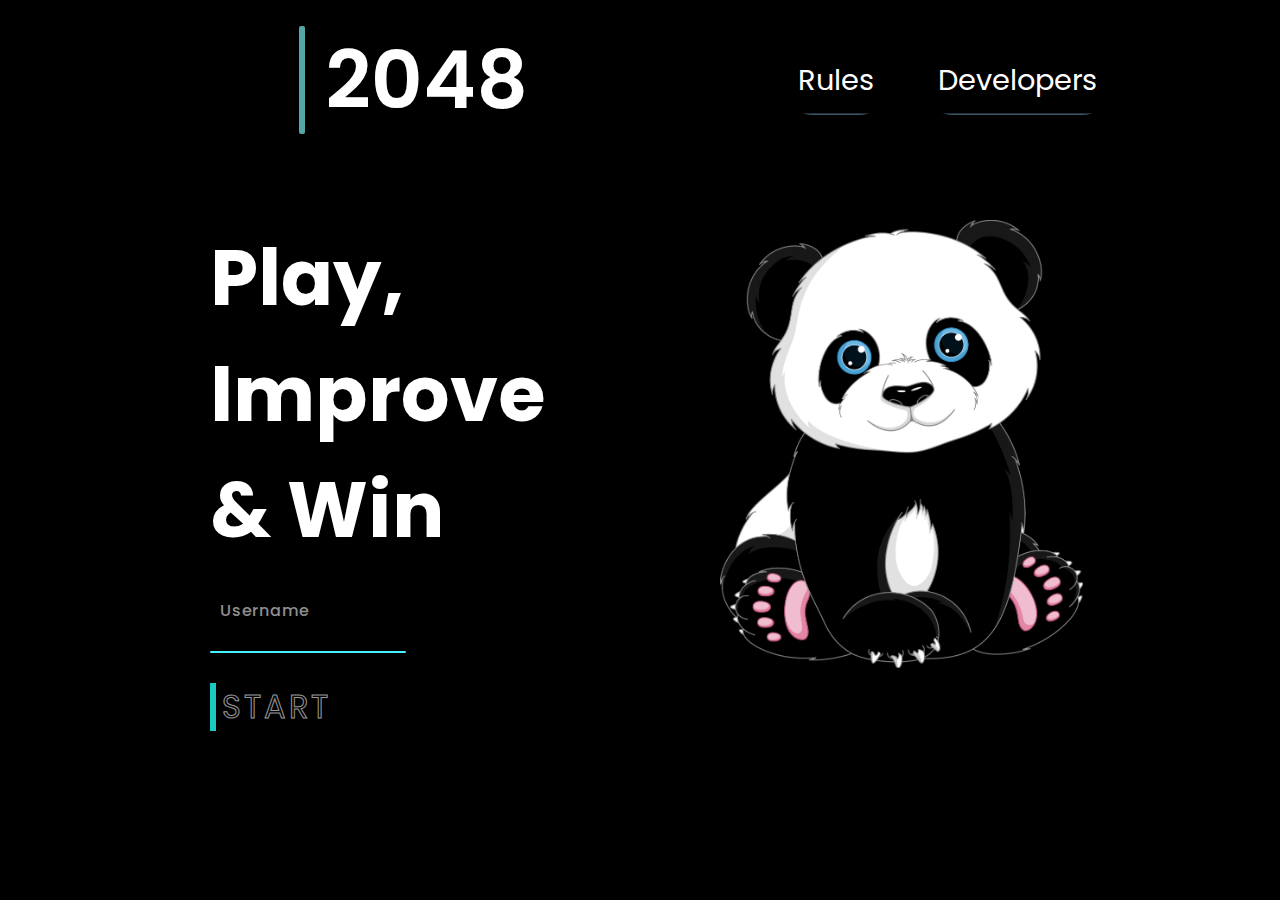
<file: index.html>
<!DOCTYPE html>
<html lang="en">
  <head>
    <meta charset="UTF-8" />
    <meta name="viewport" content="width=device-width, initial-scale=1.0" />
    <title>2048</title>
    <link rel="stylesheet" href="./css/landing.css" />
    <link
      rel="apple-touch-icon"
      sizes="180x180"
      href="./images/apple-touch-icon.png"
    />
    <link
      rel="icon"
      type="image/png"
      sizes="32x32"
      href="./images/favicon-32x32.png"
    />
    <link
      rel="icon"
      type="image/png"
      sizes="16x16"
      href="./images/favicon-16x16.png"
    />
    <link rel="manifest" href="./images/site.webmanifest" />
  </head>
  <body>
    <navbar class="nav-section">
      <div class="logo-container">
        <div class="logo">
          <div class="loader">
            <div class="cell d-0"></div>
            <div class="cell d-1"></div>
            <div class="cell d-2"></div>

            <div class="cell d-1"></div>
            <div class="cell d-2"></div>

            <div class="cell d-2"></div>
            <div class="cell d-3"></div>

            <div class="cell d-3"></div>
            <div class="cell d-4"></div>
          </div>
        </div>
        <div class="vl"></div>
        <div class="game-name">2048</div>
      </div>

      <div class="nav-list">
        <ul>
          <li><a href="./rules.html">Rules</a></li>
          <li><a href="./developers.html">Developers</a></li>
        </ul>
      </div>
    </navbar>
    <div class="hero-section">
      <div class="left-info">
        <h1 class="main-text">Play,</h1>
        <h1 class="main-text">Improve</h1>
        <h1 class="main-text">& Win</h1>
        <div class="inputbox">
          <input required="required" type="text" id="UserName" />
          <span>Username</span>
          <i></i>
        </div>
        <div class="buttons">
          <button
            id="start-btn"
            class="button"
            data-text="Awesome"
            onclick="mySave()"
          >
            <span class="actual-text">&nbsp;START&nbsp;</span>
            <span aria-hidden="true" class="hover-text"
              >&nbsp;<a
                href="./game-play.html"
                style="text-decoration: none; color: cyan"
                >START</a
              >&nbsp;</span
            >
          </button>
        </div>
      </div>
      <div class="right-info">
        <img src="./images/game-avatar.png" alt="" class="game-avatar" />
      </div>
    </div>
    <script>
      function mySave() {
        var myContent = document.getElementById("UserName").value;
        localStorage.setItem("myContent", myContent);
      }
    </script>
  </body>
</html>
</file>
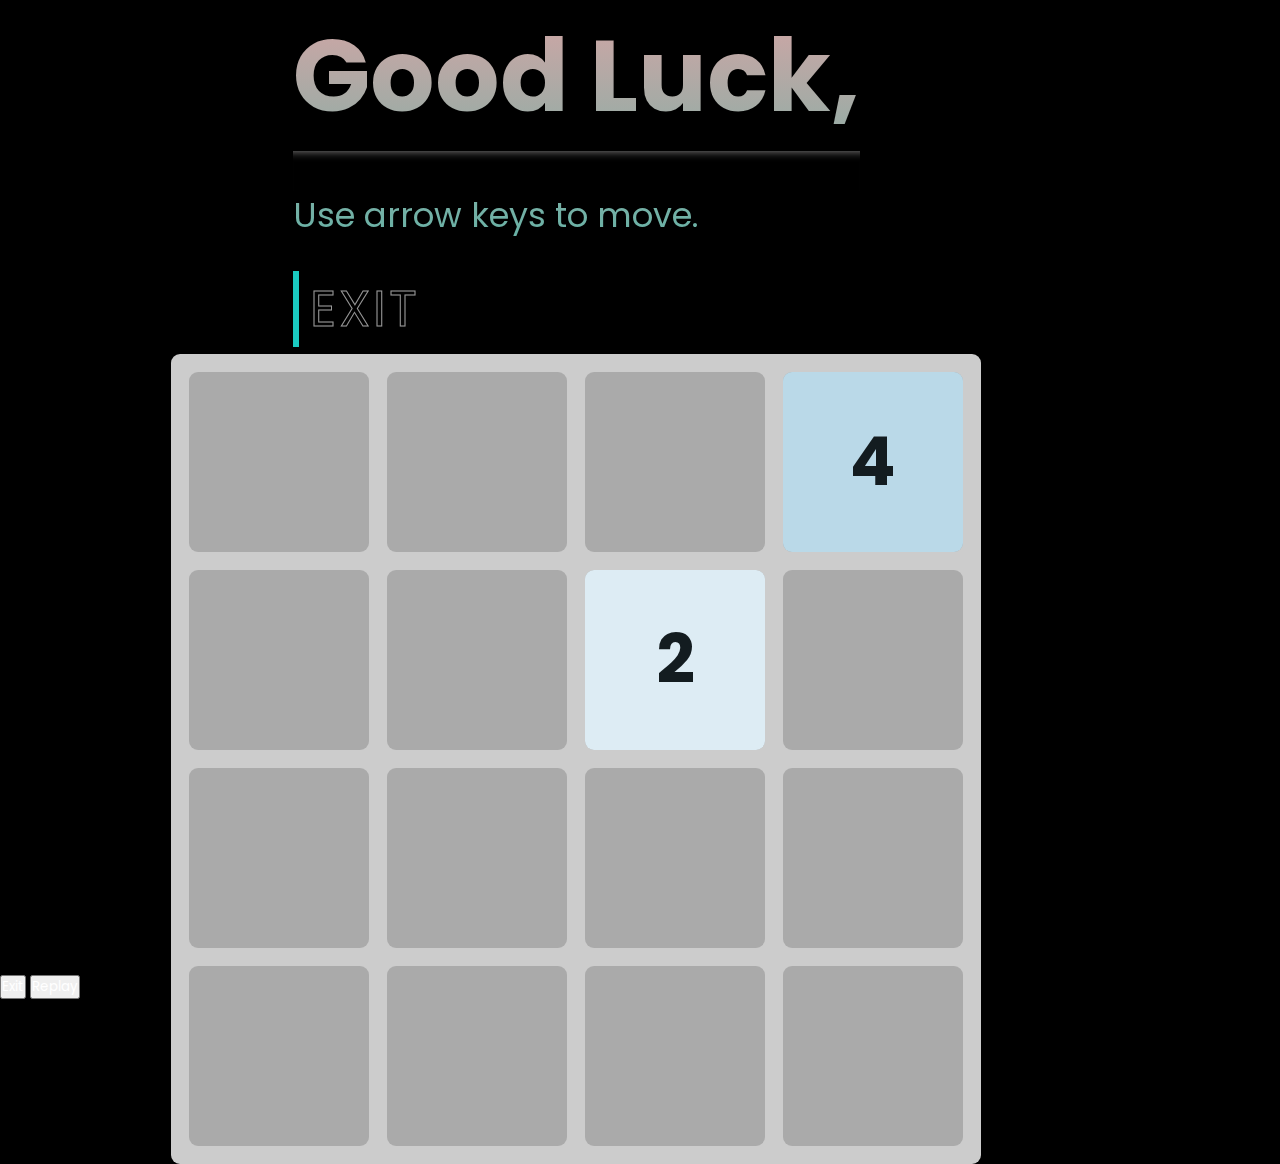
<file: game-play.html>
<!DOCTYPE html>
<html lang="en">
  <head>
    <meta charset="UTF-8" />
    <meta http-equiv="X-UA-Compatible" content="IE=edge" />
    <meta name="viewport" content="width=device-width, initial-scale=1.0" />
    <title>2048 | Play</title>
    <link rel="stylesheet" href="./css/game-play.css" />
    <script src="./js-scripts/gaming.js" type="module"></script>
    <link
      rel="apple-touch-icon"
      sizes="180x180"
      href="./images/apple-touch-icon.png"
    />
    <link
      rel="icon"
      type="image/png"
      sizes="32x32"
      href="./images/favicon-32x32.png"
    />
    <link
      rel="icon"
      type="image/png"
      sizes="16x16"
      href="./images/favicon-16x16.png"
    />
    <link rel="manifest" href="./images/site.webmanifest" />
  </head>
  <body>
    <div class="container">
      <div class="game-info">
        <h2 class="main-text">Good Luck,</h2>
        <h4 class="main-text" id="username">Carter</h4>
        <div class="hl"></div>
        <div class="rule-info">Use arrow keys to move.</div>
        <div class="buttons">
          <button class="button" data-text="Awesome">
            <span class="actual-text">&nbsp;EXIT&nbsp;</span>
            <span aria-hidden="true" class="hover-text"
              >&nbsp;<a
                href="./index.html"
                style="text-decoration: none; color: cyan"
                >EXIT</a
              >&nbsp;</span
            >
          </button>
        </div>
      </div>
      <div id="game-board"></div>
    </div>

    <!-- exit card -->

    <div class="exit-box" id="card-container">
      <div class="card">
        <div class="wrapper">
          <div class="banner-image"></div>
          <h1>You Lose</h1>
          <p>Better luck next time</p>
        </div>
        <div class="button-wrapper">
          <button class="btn fill">
            <a href="./index.html" style="text-decoration: none; color: white"
              >Exit</a
            >
          </button>
          <button class="btn fill">
            <a
              href="./game-play.html"
              style="text-decoration: none; color: white"
              >Replay</a
            >
          </button>
        </div>
      </div>
    </div>
  </body>
</html>
</file>
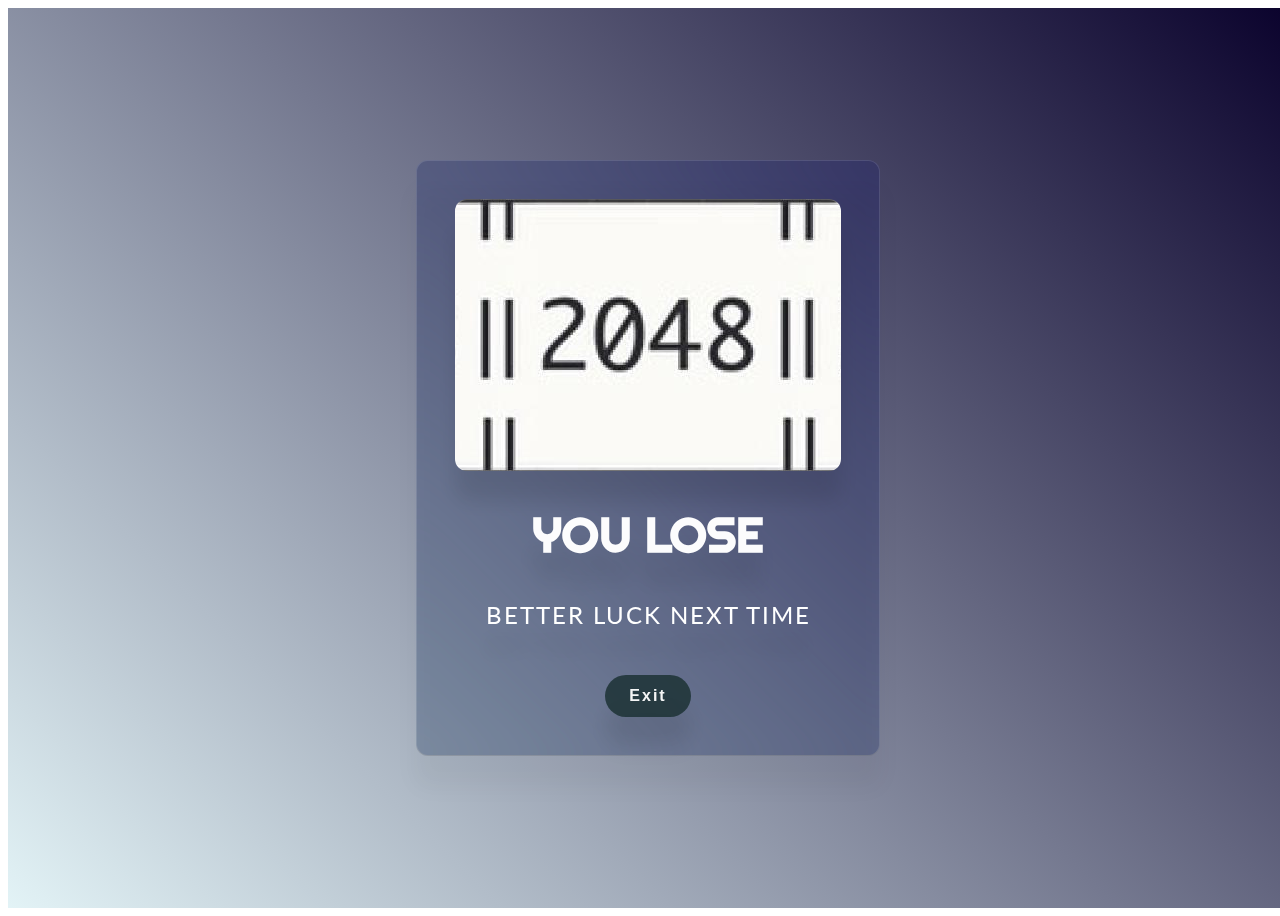
<file: temp.html>
<!DOCTYPE html>
<html>
  <head>
    <style>
      @import url("https://fonts.googleapis.com/css2?family=Righteous&display=swap");
      @import url("https://fonts.googleapis.com/css2?family=Lato:wght@300&display=swap");

      .card-container {
        background: rgba(0, 213, 255, 0.45);
        background: linear-gradient(
          45deg,
          rgba(86, 184, 203, 0.169) 0%,
          rgba(11, 3, 45, 1) 100%
        );
        background-size: cover;
        background-position: center;
        display: flex;
        align-items: center;
        justify-content: center;
        height: 100vh;
        width: 100vw;
        /* display: none; */
      }

      .card {
        backdrop-filter: blur(16px) saturate(180%);
        -webkit-backdrop-filter: blur(16px) saturate(180%);
        background-color: rgba(17, 25, 40, 0.25);
        border-radius: 12px;
        border: 1px solid rgba(255, 255, 255, 0.125);
        padding: 38px;
        filter: drop-shadow(0 30px 10px rgba(0, 0, 0, 0.125));
        display: flex;
        flex-direction: column;
        align-items: center;
        justify-content: center;
        text-align: center;
      }

      .wrapper {
        width: 100%;
        height: 100%;
      }

      .banner-image {
        background-image: url(./images/2048.jpg);
        background-position: center;
        background-size: auto;
        height: 30vh;
        width: 30vw;
        border-radius: 12px;
        border: 1px solid rgba(255, 255, 255, 0.255);
      }

      h1 {
        font-family: "Righteous", sans-serif;
        color: rgba(255, 255, 255, 0.98);
        text-transform: uppercase;
        font-size: 3rem;
      }

      p {
        color: #fff;
        font-family: "Lato", sans-serif;
        text-align: center;
        font-size: 1.5rem;
        line-height: 150%;
        letter-spacing: 2px;
        text-transform: uppercase;
      }

      .button-wrapper {
        margin-top: 18px;
      }

      .btn {
        border: none;
        padding: 12px 24px;
        border-radius: 24px;
        font-size: 1rem;
        letter-spacing: 2px;
        cursor: pointer;
      }

      .btn + .btn {
        margin-left: 10px;
      }

      .outline {
        background: transparent;
        color: rgba(0, 212, 255, 0.6);
        border: 1px solid rgba(10, 27, 31, 0.6);
        transition: all 0.3s ease;
      }

      .outline:hover {
        transform: scale(1.125);
        color: rgba(255, 255, 255, 0.9);
        border-color: rgba(255, 255, 255, 0.9);
        transition: all 0.3s ease;
      }

      .fill {
        background: rgba(32, 53, 57, 0.9);
        color: rgba(255, 255, 255, 0.95);
        filter: drop-shadow(0);
        font-weight: bold;
        transition: all 0.3s ease;
      }

      .fill:hover {
        transform: scale(1.125);
        border-color: rgba(255, 255, 255, 0.9);
        filter: drop-shadow(0 10px 5px rgba(0, 0, 0, 0.125));
        transition: all 0.3s ease;
      }
    </style>
  </head>
  <body>
    <div class="card-container">
      <div class="card">
        <div class="wrapper">
          <div class="banner-image"></div>
          <h1>You Lose</h1>
          <p>Better luck next time</p>
        </div>
        <div class="button-wrapper">
          <button class="btn fill" onclick="">Exit</button>
        </div>
      </div>
    </div>

    <script>
      function closeCard() {
        var card = document.getElementById("card-container");
        card.style.display = "block";
      }
    </script>
  </body>
</html>
</file>
<file: css/landing.css>
@import url("https://fonts.googleapis.com/css2?family=Edu+TAS+Beginner:wght@500&family=Poppins:wght@300&display=swap");
* {
  margin: 0;
  padding: 0;
  box-sizing: border-box;
  font-family: "Edu TAS Beginner", cursive;
  font-family: "Poppins", sans-serif;
}

body {
  display: flex;
  flex-direction: column;
  justify-content: center;
  align-items: center;
  color: white;
  background-color: black;
  overflow: hidden;
}

.nav-section {
  width: 80%;
  height: 20%;
  display: inline-flex;
  justify-content: space-between;
  margin: 10px 0 0 0;
}

.logo-container {
  display: flex;
  justify-content: center;
  align-items: center;
  padding: 10px;
}

.logo {
  width: auto;
  margin: 10px 0px 0 60px;
}

.loader {
  --cell-size: 25px;
  --cell-spacing: 1px;
  --cells: 3;
  --total-size: calc(
    var(--cells) * (var(--cell-size) + 2 * var(--cell-spacing))
  );
  display: flex;
  flex-wrap: wrap;
  width: var(--total-size);
  height: var(--total-size);
}

.cell {
  flex: 0 0 var(--cell-size);
  margin: var(--cell-spacing);
  background-color: transparent;
  box-sizing: border-box;
  border-radius: 4px;
  animation: 1.5s ripple ease infinite;
}

.cell.d-1 {
  animation-delay: 100ms;
}

.cell.d-2 {
  animation-delay: 200ms;
}

.cell.d-3 {
  animation-delay: 300ms;
}

.cell.d-4 {
  animation-delay: 400ms;
}

.cell:nth-child(1) {
  --cell-color: #00ff87;
}

.cell:nth-child(2) {
  --cell-color: #0cfd95;
}

.cell:nth-child(3) {
  --cell-color: #17fba2;
}

.cell:nth-child(4) {
  --cell-color: #23f9b2;
}

.cell:nth-child(5) {
  --cell-color: #30f7c3;
}

.cell:nth-child(6) {
  --cell-color: #3df5d4;
}

.cell:nth-child(7) {
  --cell-color: #45f4de;
}

.cell:nth-child(8) {
  --cell-color: #53f1f0;
}

.cell:nth-child(9) {
  --cell-color: #60efff;
}

@keyframes ripple {
  0% {
    background-color: transparent;
  }

  30% {
    background-color: var(--cell-color);
  }

  60% {
    background-color: transparent;
  }

  100% {
    background-color: transparent;
  }
}

.game-name {
  display: flex;
  justify-content: start;
  align-items: center;
  font-size: 500%;
  font-weight: 600;
  width: auto;
  color: white;
}

.vl {
  border-left: 6px solid rgba(100, 195, 195, 0.854);
  height: 90%;
  margin: 0 20px;
  border-radius: 2px;
}

.nav-list {
  display: flex;
  flex-flow: wrap;
  justify-content: right;
  align-items: center;
  padding: 10px;
  width: 60%;
}

.nav-list ul li {
  list-style-type: none;
  margin-right: 30px;
  display: inline;
  border-radius: 30px;
  font-size: 180%;
  padding: 15px;
  transform: translate(-50%, -50%);
  background-image: linear-gradient(
    rgba(86, 56, 119, 0.417),
    rgba(100, 195, 195, 0.582)
  );
  background-size: 100% 2px;
  background-repeat: no-repeat;
  background-position: 0% 100%;
  transition: background-size 0.7s, background-position 0.5s ease-in-out;
}

.nav-list ul li:hover {
  background-size: 100% 100%;
  background-position: 0% 100%;
  transition: background-position 0.7s, background-size 0.5s ease-in-out;
}

.nav-list ul li a {
  text-decoration: none;
  color: white;
}

.hero-section {
  margin: 20px 0;
  width: 75%;
  height: auto;
  display: flex;
  justify-content: space-between;
}

.left-info {
  width: 50%;
  height: auto;
  padding: 50px;
}

.left-info h1 {
  font-size: 6vw;
  transition: color 0.3s, transform 0.3s;
}

.left-info h1:hover {
  color: #45f3ff;
  transform: scale(1.05);
}

.left-info {
  animation: fadeIn ease 5s;
}
@keyframes fadeIn {
  0% {
    opacity: 0;
  }
  100% {
    opacity: 1;
  }
}

.inputbox {
  position: relative;
  padding: 10px;
  margin: 20px inherit;
  width: 196px;
}

.inputbox input {
  position: relative;
  width: 100%;
  padding: 20px 10px 10px;
  background: transparent;
  outline: none;
  box-shadow: none;
  border: none;
  color: #23242a;
  font-size: 1.5em;
  letter-spacing: 0.05em;
  transition: 0.5s;
  text-align: center;
  z-index: 10;
}

.inputbox span {
  position: absolute;
  left: 0;
  padding: 20px 10px 10px;
  font-size: 1em;
  font-weight: 500;
  color: #8f8f8f;
  letter-spacing: 00.05em;
  transition: 0.5s;
  pointer-events: none;
}

.inputbox input:valid ~ span,
.inputbox input:focus ~ span {
  color: #45f3ff;
  transform: translateX(-10px) translateY(-35px);
  font-size: 0, 95em;
}

.inputbox i {
  position: absolute;
  left: 0;
  bottom: 0;
  width: 100%;
  height: 2px;
  background: #45f3ff;
  border-radius: 4px;
  transition: 0.5s;
  pointer-events: none;
  z-index: 9;
  font-size: 95em;
  font-weight: 600;
}

.inputbox input:valid ~ i,
.inputbox input:focus ~ i {
  height: 55px;
}

/* ----------------Button-------------------------------- */
.button {
  height: auto;
  background: transparent;
  padding: 0;
  border: none;
  cursor: pointer;
}

/* button styling */
.button {
  margin-top: 30px;
  --border-right: 6px;
  --text-stroke-color: rgba(255, 255, 255, 0.6);
  --animation-color: #1ee6dce0;
  --fs-size: 2em;
  letter-spacing: 3px;
  text-decoration: none;
  font-size: var(--fs-size);
  font-family: "Arial";
  position: relative;
  text-transform: uppercase;
  color: transparent;
  -webkit-text-stroke: 1px var(--text-stroke-color);
}
/* this is the text, when you hover on button */
.hover-text {
  position: absolute;
  box-sizing: border-box;
  content: attr(data-text);
  color: var(--animation-color);
  width: 0%;
  inset: 0;
  border-right: var(--border-right) solid var(--animation-color);
  overflow: hidden;
  transition: 0.5s;
  -webkit-text-stroke: 1px var(--animation-color);
}
/* hover */
.button:hover .hover-text {
  width: 100%;
  filter: drop-shadow(0 0 23px var(--animation-color));
}

/* ----------------Button-------------------------------- */

.right-info {
  width: 50%;
  height: auto;
  padding: 50px 50px 50px 80px;
}

.game-avatar {
  max-width: 35vw;
  max-height: 80%;
  animation: game-avatar-entry 2s ease-in-out 0s 1 normal forwards;
}

@keyframes game-avatar-entry {
  0% {
    opacity: 0;
    transform: scale(0.6);
  }

  100% {
    opacity: 1;
    transform: scale(1);
  }
}
</file>
<file: css/game-play.css>
@import url("https://fonts.googleapis.com/css2?family=Edu+TAS+Beginner:wght@500&family=Poppins:wght@300&display=swap");

*,
*::before,
*::after {
  box-sizing: border-box;
  font-family: "Edu TAS Beginner", cursive;
  font-family: "Poppins", sans-serif;
  padding: 0;
  margin: 0;
}

/* Game board */
body {
  overflow: hidden;
  background-color: black;
}

.container {
  display: flex;
  flex-wrap: wrap;
  justify-content: space-evenly;
  align-items: center;
  height: 100vh;
  width: 90%;
  margin: 0;
  font-size: 7.5vmin;
}

.game-info {
  color: white;
  background: -webkit-linear-gradient(#d6a5a5, #31b8a6);
  -webkit-background-clip: text;
  -webkit-text-fill-color: transparent;
  animation: main-text-entry 0.5s ease-in 0s 1 normal none;
}

@keyframes main-text-entry {
  0% {
    opacity: 0;
    transform: translateX(50px);
  }

  100% {
    opacity: 1;
    transform: translateX(0);
  }
}

.hl {
  height: 10px;
  border: 0;
  box-shadow: 0 10px 10px -10px #8c8b8b inset;
  padding: 20px 10px;
}

.rule-info {
  font-size: 0.5em;
}

.button {
  height: auto;
  background: transparent;
  padding: 0;
  border: none;
  cursor: pointer;
}

/* button styling */
.button {
  margin-top: 30px;
  --border-right: 6px;
  --text-stroke-color: rgba(255, 255, 255, 0.6);
  --animation-color: #1ee6dce0;
  --fs-size: 0.75em;
  letter-spacing: 3px;
  text-decoration: none;
  font-size: var(--fs-size);
  font-family: "Arial";
  position: relative;
  text-transform: uppercase;
  color: transparent;
  -webkit-text-stroke: 1px var(--text-stroke-color);
}
/* this is the text, when you hover on button */
.hover-text {
  position: absolute;
  box-sizing: border-box;
  content: attr(data-text);
  color: var(--animation-color);
  width: 0%;
  inset: 0;
  border-right: var(--border-right) solid var(--animation-color);
  overflow: hidden;
  transition: 0.5s;
  -webkit-text-stroke: 1px var(--animation-color);
}
/* hover */
.button:hover .hover-text {
  width: 100%;
  filter: drop-shadow(0 0 23px var(--animation-color));
}

#game-board {
  display: grid;
  grid-template-columns: repeat(var(--grid-size), var(--cell-size));
  grid-template-rows: repeat(var(--grid-size), var(--cell-size));
  background-color: #ccc;
  gap: var(--cell-gap);
  border-radius: 1vmin;
  padding: var(--cell-gap);
  position: relative;
}

.cell {
  background-color: #aaa;
  border-radius: 1vmin;
}

.tile {
  position: absolute;
  display: flex;
  justify-content: center;
  align-items: center;
  width: var(--cell-size);
  height: var(--cell-size);
  background-color: red;
  border-radius: 1vmin;
  top: calc(var(--y) * (var(--cell-size) + var(--cell-gap)) + var(--cell-gap));
  left: calc(var(--x) * (var(--cell-size) + var(--cell-gap)) + var(--cell-gap));
  font-weight: bold;
  background-color: hsl(200, 50%, var(--background-lightness));
  color: hsl(200, 25%, var(--text-lightness));
  animation: show 200ms ease-in-out;
  transition: 100ms ease-in-out;
}

@keyframes show {
  0% {
    opacity: 0.5;
    transform: scale(0);
  }
}
</file>
